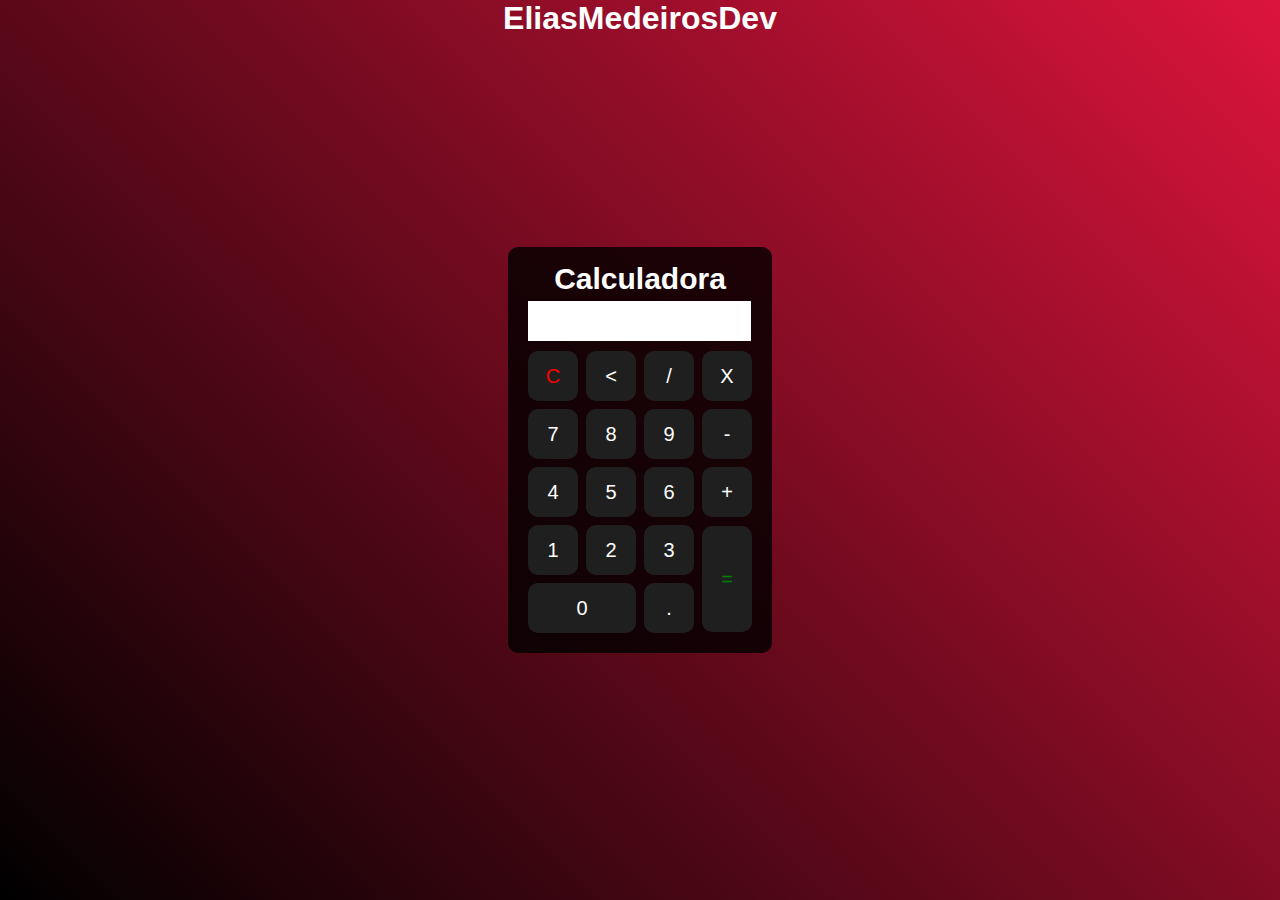
<file: Calculadora/calculadora.html>
<!DOCTYPE html>
<html lang="PT-br">
<head>
    <meta charset="UTF-8">
    <meta name="viewport" content="width=device-width, initial-scale=1.0">
    <title>Calculadora</title>
    <link rel="stylesheet" href="style.css">
    
</head>
<body>
    <div class="fundo">
        <h1 id="linkedin"><a href="https://www.linkedin.com/in/eliasmedeiros1/"><font color="white">EliasMedeirosDev</font></a></h1>
    <div class="calculadora">
        <h1>Calculadora</h1>
        <p id="resultado"></p>
        <table>
            <tr>
                <td><button class="botao" style="color: red;" onclick="limpar()">C</button></td>
                <td><button class="botao" onclick="apagarUltimo()"><</button></td>
                <td><button class="botao" onclick="insert('/')">/</button></td>
                <td><button class="botao" onclick="insert('*')">X</button></td>
            </tr>
            
            <tr>
                <td><button class="botao" onclick="insert('7')">7</button></td>
                <td><button class="botao" onclick="insert('8')">8</button></td>
                <td><button class="botao" onclick="insert('9')">9</button></td>
                <td><button class="botao" onclick="insert('-')">-</button></td>
            </tr>

            <tr>
                <td><button class="botao" onclick="insert('4')">4</button></td>
                <td><button class="botao" onclick="insert('5')">5</button></td>
                <td><button class="botao" onclick="insert('6')">6</button></td>
                <td><button class="botao" onclick="insert('+')">+</button></td>
            </tr>

            <tr>
                <td><button class="botao" onclick="insert('1')">1</button></td>
                <td><button class="botao" onclick="insert('2')">2</button></td>
                <td><button class="botao" onclick="insert('3')">3</button></td>
                <td rowspan="2"><button class="botao"style="height: 106px;color: green;" onclick="calcular()">=</button></td>
            </tr>

            <tr>
                <td colspan="2"><button class="botao" style="width: 108px;" onclick="insert('0')">0</button></td>
                <td><button class="botao" onclick="insert('.')">.</button></td>
            </tr>


        </table>
    </div>

    </div>
    
    

</body>
<script src="index.js"></script>
</html>
</file>
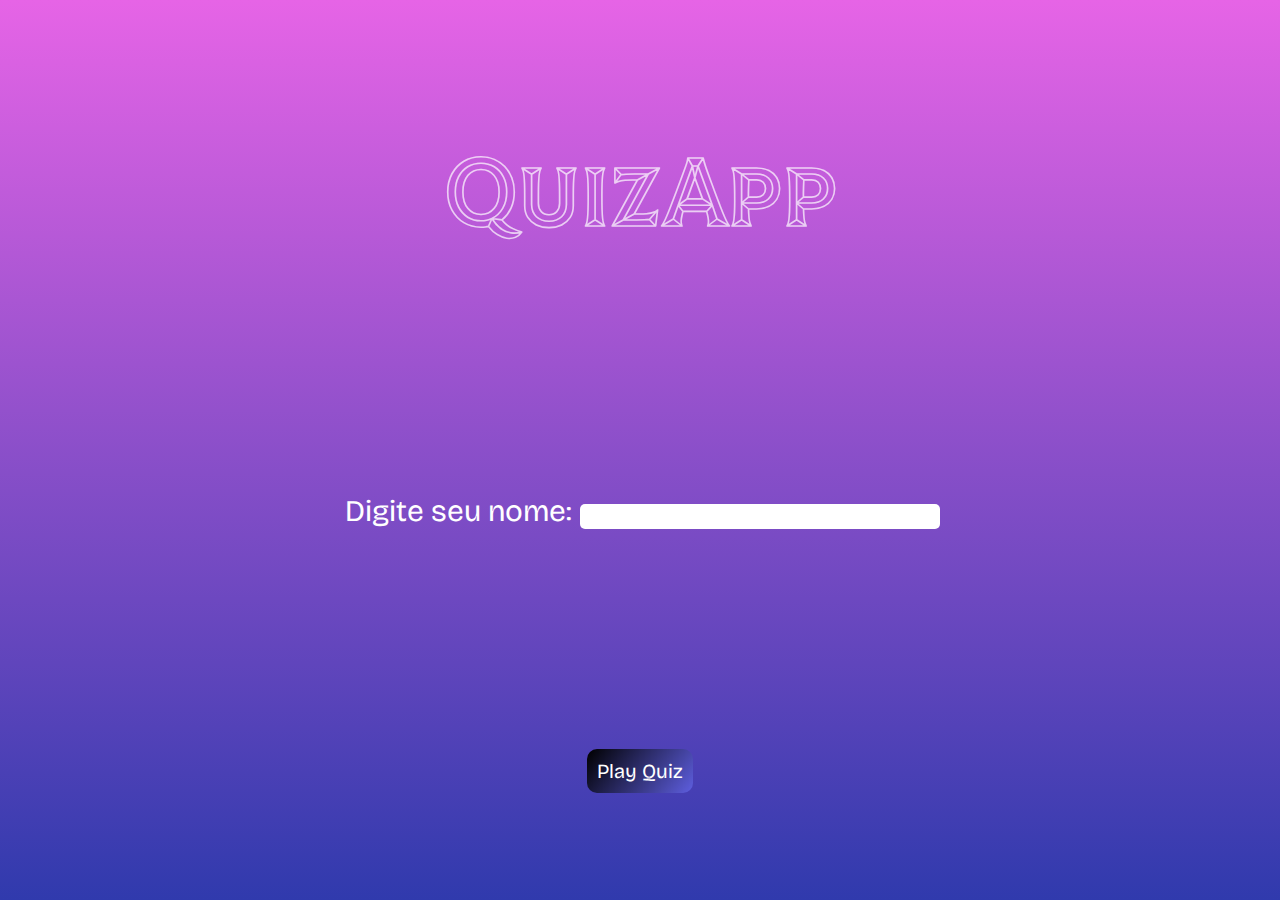
<file: quiz-app/quizapphome.html>
<!DOCTYPE html>
<html lang="Pt-br">
<head>
    <meta charset="UTF-8">
    <meta name="viewport" content="width=device-width, initial-scale=1.0">
    <title>QuizApp</title>
    <link rel="stylesheet" href="style.css">
</head>
    
<body>
    <h1 id="title">QuizApp</h1>
    <div class="form">
        <form action="" method="get">
            <label for="name" id="name">Digite seu nome:</label>
            <input type="text" name="name" id="name" required>

        </form>
        
    </div>

    
    <div class="button">
        <button>Play Quiz</button>
    </div>
    
</body>
<script src="index.js"></script>
</html>
</file>
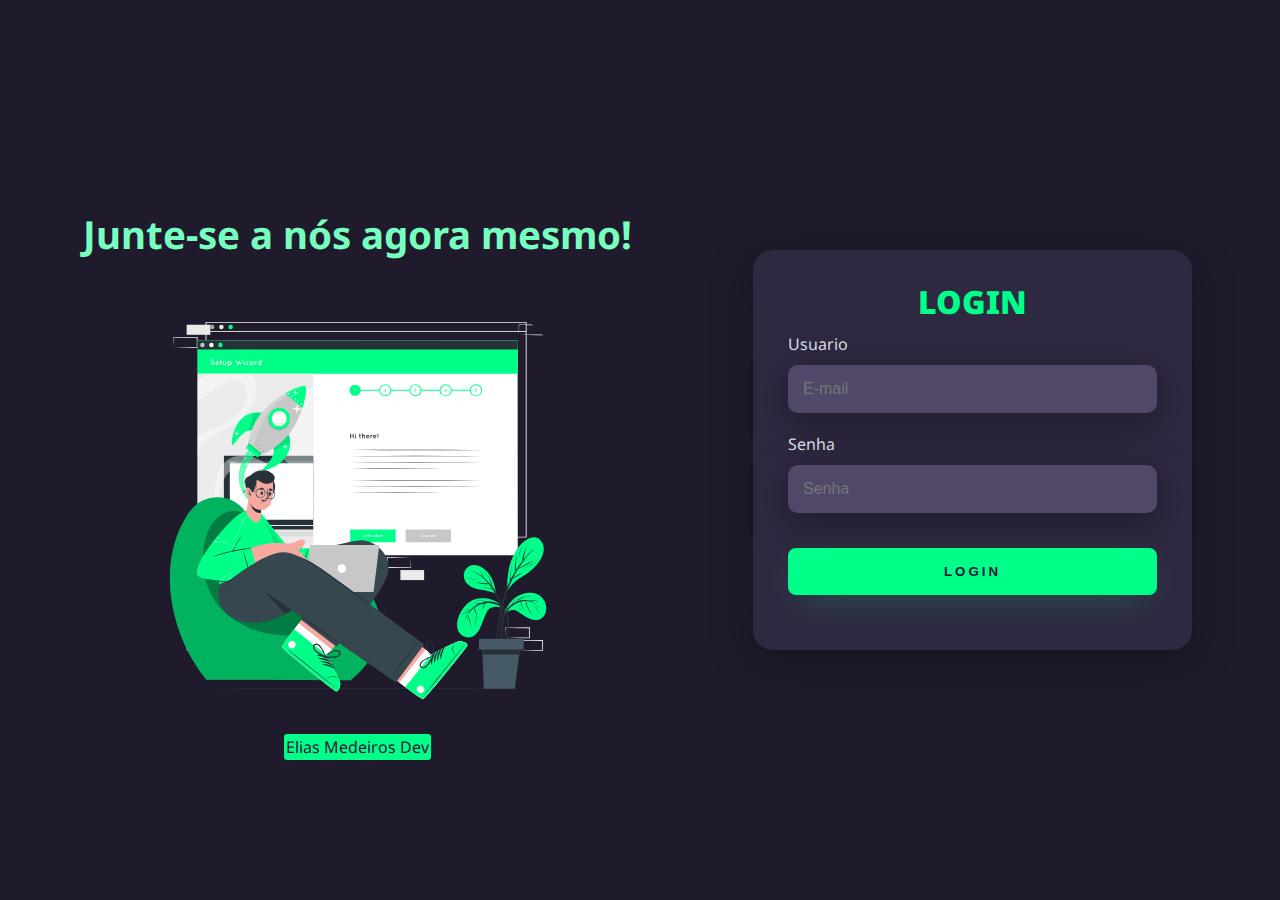
<file: TelaLoginV2/telaLoginv2.html>
<!DOCTYPE html>
<html lang="PT-br">
<head>
    <meta charset="UTF-8">
    <meta http-equiv="X-UA-Compatible" content="IE=edge">
    <meta name="viewport" content="width=device-width, initial-scale=1.0">
    <title>tela login v2</title>
    <link rel="stylesheet" href="telaLoginv2.css">
</head>
<body>

<div class="main-login">
    
    
    <div class="left-login">
        <h1></h1>
        <h1>Junte-se a nós agora mesmo!</h1>
        <img src="setup-wizard-animate.svg" alt="animation" class="left-login-image">
        <footer>Elias Medeiros Dev</footer>
    </div>
    
    
    
    
    <div class="right-login">
        <div class="card-login">
            <h1><strong>LOGIN</strong></h1>
            <div class="textfield">
                <label for="usuario">Usuario</label>
                <input type="email" name="usuario" placeholder="E-mail">
            </div>
            <div class="textfield">
                <label for="senha">Senha</label>
                <input type="password" name="senha" placeholder="Senha">
            </div>
            <button class="btn-login">LOGIN</button>
            
        </div>
        
    </div>
    
</div>
    
</body>
</html>
</file>
<file: Calculadora/style.css>
*{
    margin: 0;
    padding: 0;
    text-decoration: none;
}

.fundo{
    background-image: linear-gradient(45deg,black,crimson );
    height: 100vh;
    color: white;
    font-family: Verdana, Geneva, Tahoma, sans-serif;
    text-align: center;
}

.calculadora{
    position: absolute;
    background-color: rgba(0, 0, 0, 80%);
    border-radius: 10px;
    padding: 15px;
    font-size: 15px;
    left: 50%;
    top: 50%;
    transform: translate(-50%,-50%);

}

.botao{
    cursor: pointer;
    height: 50px;
    width: 50px;
    background-color: rgb(31, 31, 31);
    color: white;
    border: none;
    margin: 3px;
    font-size: 20px;
    border-radius: 10px;
}

.botao:hover{
    background-color: black;
}

#resultado{
    background-color: white;
    margin: 5px;
    height: 30px;
    width: 213px;
    padding: 5px;
    font-size: 25px;
    color: black;
    text-align: right;


}

#linkedin{
    color: white;
    
}
</file>
<file: quiz-app/style.css>
@import url('https://fonts.googleapis.com/css2?family=Tilt+Prism&display=swap');
@import url('https://fonts.googleapis.com/css2?family=Poppins:wght@400;500;600&family=Tilt+Prism&display=swap');
@import url('https://fonts.googleapis.com/css2?family=Bricolage+Grotesque:opsz,wght@10..48,800&family=Poppins:wght@400;500;600&display=swap');
* {
    margin: 0;
    padding: 0;
    box-sizing: border-box;
    font-family: 'Poppins', sans-serif;
}

#title{
    font-family: 'Tilt Prism', cursive;
    font-size: 100px;
    padding: 20px;
    background: linear-gradient();
    border-radius: 5px;
    color: rgba(255, 255, 255, 0.7);
}

body {
    height: 100vh;
    display: flex;
    align-items: center;
    gap: 5px;
    flex-direction: column;
    background: linear-gradient(#e664e6, #303aad);
    justify-content: space-around;
}



button{
    font-family: 'Bricolage Grotesque', sans-serif;
    padding: 10px;
    border-radius: 10px;
    border: none;
    color: #ffffff;
    font-size: 20px;
    background: linear-gradient(127deg,rgb(0, 0, 0),rgb(94, 94, 223));
}

button:hover{
    cursor: pointer;
    background: linear-gradient(127deg,rgb(0, 0, 0),rgb(1, 1, 136));
}

label#name{
    padding: 5px;
    border-radius: 10px;
    color: white;
    font-size: 30px;
    font-family: 'Bricolage Grotesque', sans-serif;


}

input#name{
    border-radius: 5px;
    border: none;
    width: 40vh;
    height: 25px;
    align-items: center;
}
</file>
<file: TelaLoginV2/telaLoginv2.css>
@import url('https://fonts.googleapis.com/css2?family=Noto+Sans:wght@400;700&display=swap');

body {
    margin: 0;
    font-family: 'Noto Sans', sans-serif;
    width: 50vw;
    height: 100vh;
}

.main-login{
    width: 100vw;
    background: #201b2c;
    display: flex;
    justify-content: center;
    align-items: center;
}

.left-login{
    
    width: 50vw;
    height: 100vh;
    display: flex;
    justify-content: center;
    align-items: center;
    flex-direction: column;
    margin-left: 50px;
    

}

.left-login > h1{
    color: #77ffc0;
    font-size: 3vw;
    
}

.left-login-image{
    width: 35vw;
    border-radius: 150px;
   
    
    
}

.right-login{
    width: 50vw;
    height: 100vh;
    display: flex;
    justify-content: center;
    align-items: center;
}

.card-login{
    width: 60%;
    display: flex;
    justify-content: center;
    align-items: center;
    flex-direction: column;
    padding: 30px 35px;
    background: #2f2841;
    border-radius: 20px;
    box-shadow: 0px 10px 40px #00000056;
}

.card-login > h1{
    color: #00ff88;
    font-weight: 800;
    margin: 0;
}

.textfield {
    width: 100%;
    display: flex;
    flex-direction: column;
    align-items: flex-start;
    justify-content: center;
    margin: 10px;
}

.textfield > input{
    width: 100%;
    border: none;
    border-radius: 10px;
    padding: 15px;
    background: #514869;
    color: #f0ffffde;
    font-size: 12pt;
    box-shadow: 0px 10px 40px #00000056;
    outline: none;
    box-sizing: border-box;
}



.textfield > label {
    color: #f0ffffde;
    margin-bottom: 10px;
    
}

.textfield > label::placeholder {
    color: #f0ffff94;
}

.btn-login {
    width: 100%;
    padding: 16px 0px;
    margin: 25px;
    border: none;
    border-radius: 8px;
    outline: none;
    font-weight: 800;
    letter-spacing: 3px;
    color: #2b133b;
    background: #00ff88;
    cursor: pointer;
    box-shadow: 0px 10px  40px -12px #00ff8052;

}

.btn-login:hover{
    background: #00ff22;
    box-shadow: 0px 10px  40px -12px #00ff3752;
}

footer{
    color: #2b133b;
    background-color: #00ff88;
    border-radius: 3px;
    padding: 2px 2px;
    margin-bottom: 9px;
    
}
</file>
